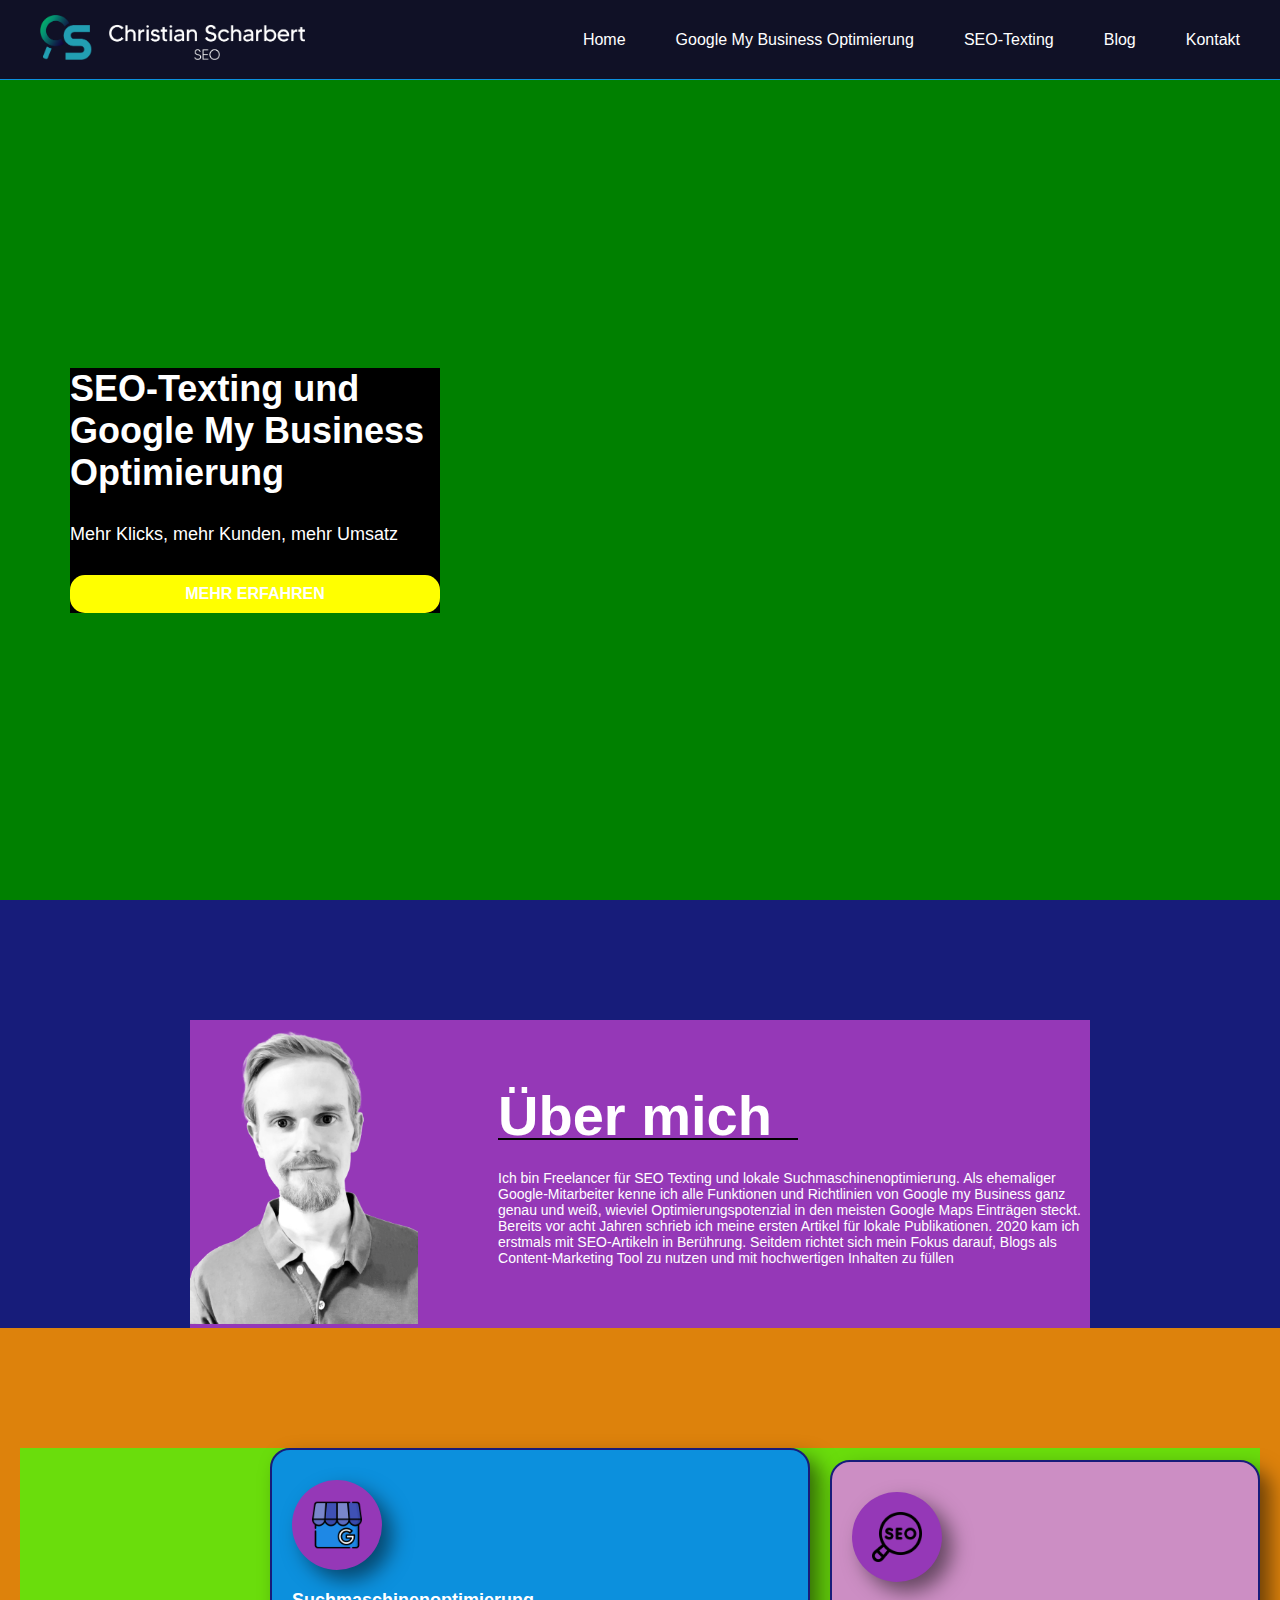
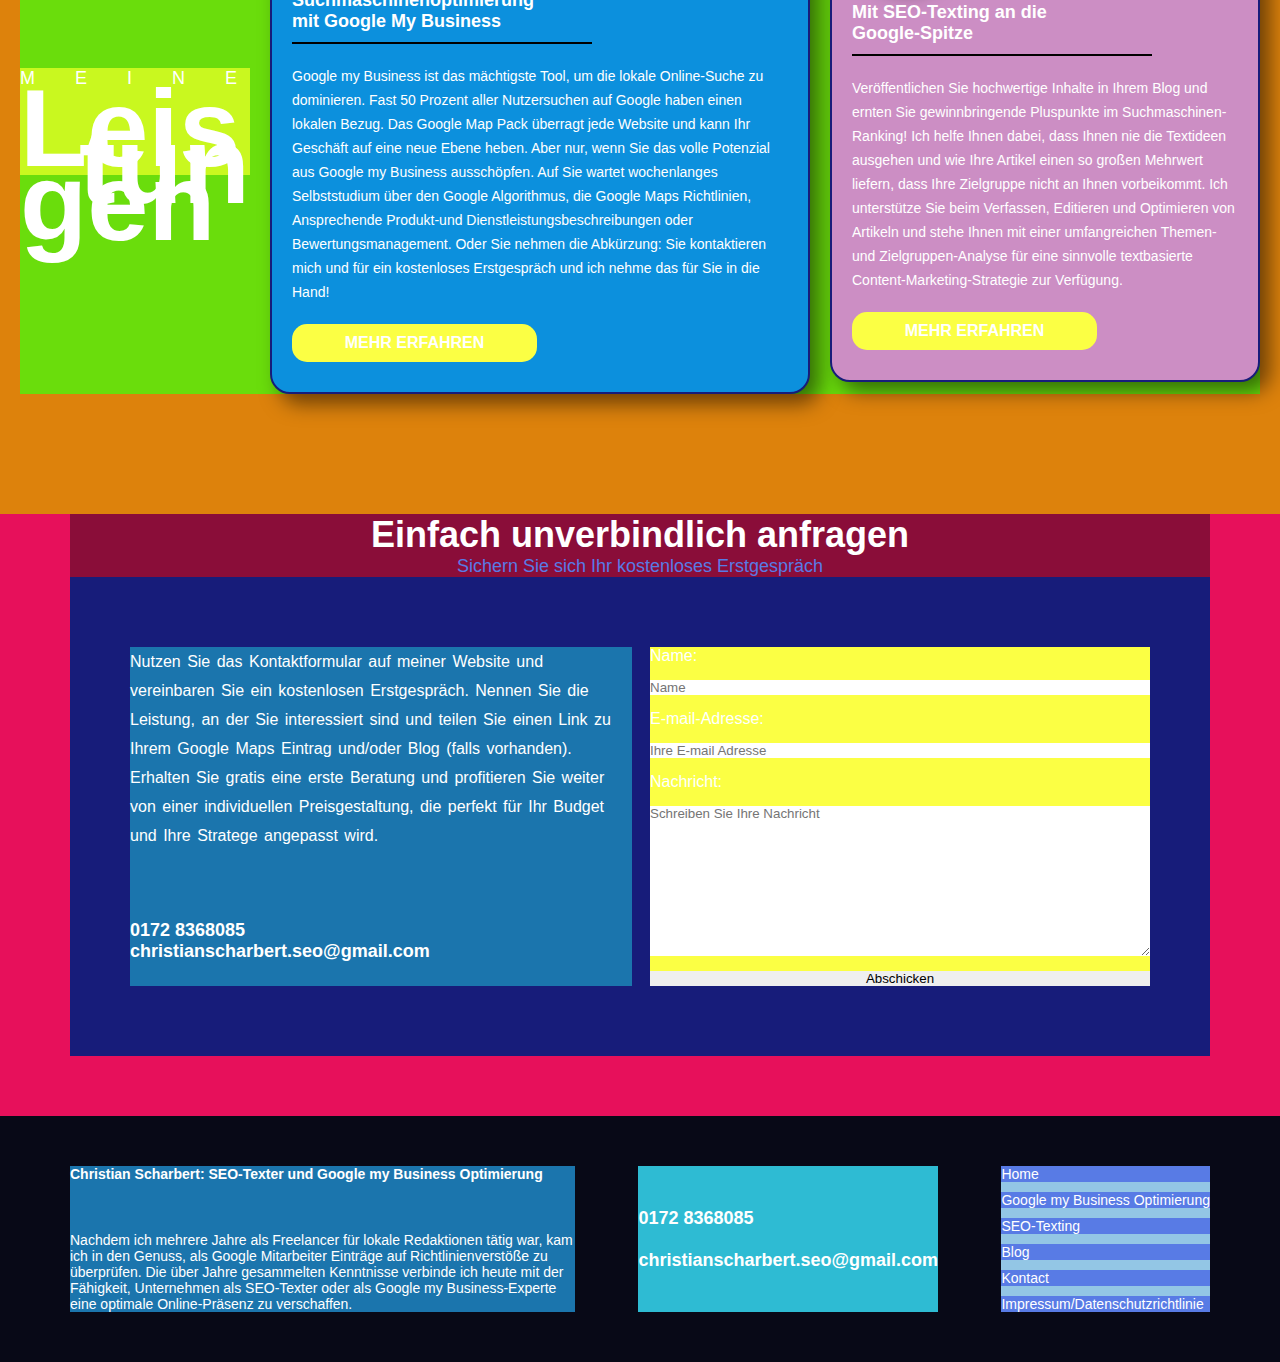
<file: index.html>
<!DOCTYPE html>
<html lang="pt-BR">
    <head>
    
        <meta charset="UTF-8" />
        <meta name="viewport" content="width=device-width, initial-scale=1.0" />
        <title>Christian Scharbert SEO</title>
        
        <link rel="stylesheet" href="./src/css/reset.css">
        <link rel="stylesheet" href="./src/css/estilos.css">
        <link rel="stylesheet" href="./src/css/responsivo.css">

        <link rel="stylesheet" href="https://cdnjs.cloudflare.com/ajax/libs/font-awesome/5.15.4/css/all.min.css" integrity="sha512-w5xd2L8z0l+rxQ1mNoxd8vlvwSsdCFov2TQdOZCyD3PuUq/hKwzlvhK+qXt8bX/kLLlLbI8aBP2f6oKT8oVuqg==" crossorigin="anonymous" referrerpolicy="no-referrer" />

    </head>
    <body>
        <header>
            <a href="#">
                <img src="./src/img/Asset 1.png" class="logo">
            </a>
            
            <nav class="menu">
                <ul>
                    <li><a href="./home">Home</a></li>
                    <li><a href="./google-my-business">Google My Business Optimierung</a></li>
                    <li><a href="./seo">SEO-Texting</a></li>
                    <li><a href="">Blog</a></li>
                    <li><a href="./kontakt">Kontakt</a></li>
                </ul>
            </nav>
        </header>
        
        <main>
        <section class="hero">
            <div class="home_hero_container">
                <h1>SEO-Texting und Google My Business Optimierung</h1>
                <p>Mehr Klicks, mehr Kunden, mehr Umsatz</p>
                <a href="" class="button">Mehr erfahren</a>
            </div>
        </section>

        <section class="uber_mich">
            <div class="uber_mich_container">
                <div class="uber_mich_picture">
                    <img src="./src/img/foto-photoshop.png" title="" alt="">
                </div>
                <div class="uber_mich_text">
                    <h1>Über mich</h1>
                    <hr>
                    <p>Ich bin Freelancer für SEO Texting und lokale Suchmaschinenoptimierung. Als ehemaliger Google-Mitarbeiter kenne ich alle Funktionen und Richtlinien von Google my Business ganz genau und weiß, wieviel Optimierungspotenzial in den meisten Google Maps Einträgen steckt. Bereits vor acht Jahren schrieb ich meine ersten Artikel für lokale Publikationen. 2020 kam ich erstmals mit SEO-Artikeln in Berührung. Seitdem richtet sich mein Fokus darauf, Blogs als Content-Marketing Tool zu nutzen und mit hochwertigen Inhalten zu füllen </p>
                </div>
            </div>
        </section>

        <section class="meine_leistungen">
            <div class="meine_leistungen_container">
                <div class="meine_leistungen_title">
                    <h2>Meine</h2>
                    <h1>Leis</h1>
                    <div class="tun"><h1>tun</h1></div>
                    <h1>gen</h1>
                </div>
                <div class="meine_leistungen_gmb">
                    <div class="icones_bg">
                        <img class="icones_img" src="./src/img/google.png">
                    </div>
                    <h1>Suchmaschinenoptimierung<br>mit Google My Business</h1>
                    <hr>
                    <p>Google my Business ist das mächtigste Tool, um die lokale Online-Suche zu dominieren. Fast 50 Prozent aller Nutzersuchen auf Google haben einen lokalen Bezug. Das Google Map Pack überragt jede Website und kann Ihr Geschäft auf eine neue Ebene heben. Aber nur, wenn Sie das volle Potenzial aus Google my Business ausschöpfen. Auf Sie wartet wochenlanges Selbststudium über den Google Algorithmus, die Google Maps Richtlinien, Ansprechende Produkt-und Dienstleistungsbeschreibungen oder Bewertungsmanagement. Oder Sie nehmen die Abkürzung: Sie kontaktieren mich und für ein kostenloses Erstgespräch und ich nehme das für Sie in die Hand!</p>
                    <a href="" class="button">Mehr erfahren</a>
                </div>
                <div class="meine_leistungen_seo">
                    <div class="icones_bg">
                        <img class="icones_img" src="./src/img/seo (1).png">
                    </div>
                    <h1>Mit SEO-Texting an die<br>Google-Spitze</h1>
                    <hr>
                    <p>Veröffentlichen Sie hochwertige Inhalte in Ihrem Blog und ernten Sie gewinnbringende Pluspunkte im Suchmaschinen-Ranking! Ich helfe Ihnen dabei, dass Ihnen nie die Textideen ausgehen und wie Ihre Artikel einen so großen Mehrwert liefern, dass Ihre Zielgruppe nicht an Ihnen vorbeikommt. Ich unterstütze Sie beim Verfassen, Editieren und Optimieren von Artikeln und stehe Ihnen mit einer umfangreichen Themen-und Zielgruppen-Analyse für eine sinnvolle textbasierte Content-Marketing-Strategie zur Verfügung.</p>
                    <a href="" class="button">Mehr erfahren</a>
                </div>
                </div>
            </div>
        </section>

        <section class="home_contact">
            <div class="home_contact_title">
                <h1>Einfach unverbindlich anfragen</h1>
                <h2>Sichern Sie sich Ihr kostenloses Erstgespräch</h2>
            </div>
            <div class="home_contact_container">
                <div class="home_contact_info">
                    <p>Nutzen Sie das Kontaktformular auf meiner Website und vereinbaren Sie ein kostenlosen Erstgespräch. Nennen Sie die Leistung, an der Sie interessiert sind und teilen Sie einen Link zu Ihrem Google Maps Eintrag und/oder Blog (falls vorhanden). Erhalten Sie gratis eine erste Beratung und profitieren Sie weiter von einer individuellen Preisgestaltung, die perfekt für Ihr Budget und Ihre Stratege angepasst wird.</p>
                    <i class="fa-sharp fa-solid fa-phone"></i><h3>0172 8368085</h3>
                    <i class="fa-solid fa-envelope"></i><h3>christianscharbert.seo@gmail.com</h3>
                </div>
                <div class="home_contact_form">
                    <form>
                        <label for="name">Name:</label><input type="text" id="name" name="name" placeholder="Name">
                        <label for="name">E-mail-Adresse:</label><input type="text" id="email" name="email" placeholder="Ihre E-mail Adresse">
                        <label for="name">Nachricht:</label><textarea name="message" cols="20" rows="10" placeholder="Schreiben Sie Ihre Nachricht"></textarea>
                        <input type="submit" value="Abschicken">
                    </form>
                </div>
            </div>
        </section>
        </main>

        <footer>
            <div class="info">
                <h2>Christian Scharbert: SEO-Texter und Google my Business Optimierung</h2>
                <p>Nachdem ich mehrere Jahre als Freelancer für lokale Redaktionen tätig war, kam ich in den Genuss, als Google Mitarbeiter Einträge auf Richtlinienverstöße zu überprüfen. Die über Jahre gesammelten Kenntnisse verbinde ich heute mit der Fähigkeit, Unternehmen als SEO-Texter oder als Google my Business-Experte eine optimale Online-Präsenz zu verschaffen.</p>
            </div>

            <div class="contact">
                0172 8368085<br><br>
                christianscharbert.seo@gmail.com
            </div>

            </div>
            <div class="nav-footer">
                <ul>
                    <li><a href="">Home</a></li>
                    <li><a href="">Google my Business Optimierung</a></li>
                    <li><a href="">SEO-Texting</a></li>
                    <li><a href="">Blog</a></li>
                    <li><a href="">Kontact</a></li>
                    <li><a href="">Impressum/Datenschutzrichtlinie</a></li>
                </ul>
            </div>
        </footer>

    </body>
</html>
</file>
<file: src/css/estilos.css>
html {
	color: #fff;
	scroll-behavior: smooth;
}

body {
	font-family: "Poppins", sans-serif; /*se nao tiver Poppins instalado, usar alguma fonte sans-serif*/
	margin: 0 auto; /*centralizar o conteudo do site. margin 0 em cima e embaixo e AUTO na esquerda e direita. tb poderia ser: 0 auto 0 auto*/
	max-width: 1440px;
	background: #000;
	background-size: 120% 120%;
}

header{
	background-color: #101126;
	display: flex; /*FLEX funciona com o conceito de pai e filhos. Altera tudo o que estiver dentro do elemento que possui a classse em questao. O FLEX tem por padrao um flex-direction: row*/
	justify-content: space-between; /*propriedade do FLEX*/
	align-items: center; /*propriedade do FLEX*/
	padding: 0 40px;
	height: 80px;
	border-bottom:1px solid rgb(12, 144, 221);
}

header .logo{
	width: 265px;
}

header .menu ul{
    display: flex;
}

header .menu ul li a{
	font-size: 16px;
	padding: 10px 25px;
	/*transition: 0.2s;*/
}

header .menu ul li:last-child a{
	padding: 10px 0 10px 25px;
}

header .menu ul li a:hover{
	font-weight: 600;
}

/*COMMUM*/

.hero{
	min-height: calc(100vh - 80px); /*VH: viewport height ou altura da janela. Neste caso para deixar a .home ocupar toda a altura da janela. 80px seria a altura do menu*/
	padding: 0 70px;
	display: flex;
	flex-direction: column;
    justify-content: center;
	background-color: green;
}

.button{
	border-radius: 15px;
	text-transform: uppercase;
	text-align: center;
	padding: 10px;
	font-size: 16px;
	font-weight: 600;
}

.gradient_1{
	background: linear-gradient(180deg, rgba(12,21,98,1) 0%, rgba(4,7,34,1) 100%);
}

.gradient_2{
	background: linear-gradient(90deg, rgba(90,114,229,1) 0%, rgba(72,217,224,1) 100%);
}

.gradient_3{
	background: linear-gradient(90deg, rgba(248,230,59,1) 0%, rgba(236,155,32,1) 100%);
}

.gradient_bg{
	background: linear-gradient(180deg, rgba(16,17,38,1) 0%, rgba(64,66,128,1) 100%);
}


/*HOME*/

.hero h1{
	font-size: 36px;
}

.home_hero_container{
	background-color: black;
	display: flex;
	flex-direction: column; /*sem isso os itens ficam um do lado do outro*/
	gap: 30px;
	width: 370px;
}

.home_hero_container h1 {
	font-size: 36px;
}

.home_hero_container p {
	font-size: 18px;
}

.home_hero_container a {
	background-color: yellow;
	width: 370px;
}

.uber_mich{
	background-color: #171c7a;
	padding: 120px 0 0 0;
	display: flex;
    justify-content: center;
}

.uber_mich_container{
	background-color: #9538b7;
	width: 900px;
	display: flex;
	align-items: center;
	gap: 80px;
}

.uber_mich_text h1{
	font-size: 56px;
	font-weight: 600px;
	margin-bottom: -10px;
}

.uber_mich_text hr{
	height: 2px;
	width: 300px;
	background-color: #000;
}

.uber_mich_text p{
	font-size: 14px;
	margin-top: 30px;
}

.meine_leistungen{
	background-color: rgb(221, 130, 12);
	padding: 120px 70px 120px 70px;
	display: flex;
	flex-direction: column;
	align-items: center;
}

.meine_leistungen_container{
	background-color: rgb(106, 221, 12);
	display: flex;
	gap: 20px;
	align-items: center;
}

.meine_leistungen_container h1{
	font-size: 18px;
	margin-bottom: -10px;
}

.meine_leistungen_container hr{
	height: 2px;
	width: 300px;
	background-color: #000;
}

.meine_leistungen_container p{
	font-size: 14px;
	line-height: 24px;
}

.meine_leistungen_container .icones_bg{
	width: 90px;
	height: 90px;
	background-color:#9538b7;
	border-radius: 50%;
	display: flex;
	align-items: center;
	justify-content: center;
	box-shadow: 10px 10px 20px rgba(0, 0, 0, 0.5); /*espacamento horizontal, espacamento vertical, desfoque da sombra*/
}

.meine_leistungen_container .icones_img{
	width: 50px;
}

.meine_leistungen_container a{
	background-color: #FBFF44;
	width: 245px;
}

.meine_leistungen_title{
	background-color: rgb(201, 248, 31);
	width: 230px;
}

.meine_leistungen_title h1{
	font-size: 110px;
	font-weight: 800;
	margin-bottom: -90px;
}

.meine_leistungen_title h2{
	text-transform: uppercase;
	letter-spacing: 40px;
	font-weight: 400;
	font-size: 18px;
	margin-bottom: -25px;
}

.tun{
	text-align: right;
}

.meine_leistungen_gmb{
	background-color: rgb(12, 144, 221);
	border:#171c7a 2px solid;
	border-radius: 20px;
	width: 540px;
	display: flex;
	flex-direction: column;
	gap: 20px;
	padding: 30px 20px;
	box-shadow: 10px 10px 20px rgba(0, 0, 0, 0.5);
}

.meine_leistungen_seo{
	background-color: rgb(204, 142, 196);
	border:#171c7a 2px solid;
	border-radius: 20px;
	width: 430px;
	display: flex;
	flex-direction: column;
	gap: 20px;
	padding: 30px 20px;
	box-shadow: 10px 10px 20px rgba(0, 0, 0, 0.5);
}

.home_contact{
	background-color: #e7105b;
	display: flex;
	flex-direction: column;
	padding: 0 70px 60px 70px;
}

.home_contact_title{
	background-color: #8a0d39;
	text-align: center;
}

.home_contact_container{
	background-color: #171c7a;
	display: flex;
	justify-content: space-between;
	padding: 70px 60px;
}

.home_contact_info{
	background-color: #1b75ad;
	width: 502px;
}
.home_contact h1{
	font-size: 36px;
}

.home_contact h2{
	font-size: 18px;
	color: #587BE5;
	font-weight: 300;
}

.home_contact p{
	font-size: 16px;
	word-spacing: 2px;
	line-height: 29px;
	margin-bottom: 70px;
}

.home_contact h3{
	font-size: 18px;
}

.home_contact_form{
	background-color: #FBFF44;
	width: 500px;
}

.home_contact_form form{
	display: flex;
	flex-direction: column;
	gap: 15px;
}
.home_contact_form input{
}

footer{
	background-color: #080917;
	display: flex;
	justify-content: space-between;
	padding: 50px 70px;
	font-size: 14px;
}

footer .info{
	background-color:#1b75ad;
	width: 505px;
	display: flex;
	flex-direction: column;
	justify-content: space-between;
}

footer .info h2{
	font-size: 14px;
}

footer .contact{
	background-color:#2ebbd3;
	display: flex;
	justify-content: center;
	flex-direction: column;
	font-size: 18px;
	font-weight: 600;
}

footer .nav-footer{
	background-color:#93c6e5;
}

footer .nav-footer ul li{
	background-color: #587BE5;
	margin-bottom: 10px;
}

footer .nav-footer ul li:last-child{
	margin-bottom: 0;
}

/*GOOGLE MY BUSINESS*/

#gmb_hero_container{
	background-color:#587BE5;
	display: flex;
	flex-direction: column;
	gap: 30px;
	width: 560px;
}

#gmb_hero_container h1{
	font-size: 36px;
	font-weight: 800;
	margin-bottom: -10px;
}

#gmb_hero_container h2{
	font-weight: 600;
	margin-bottom: -10px;
	font-size: 14px;
}

#gmb_hero_container p{
	font-size: 14px;
	line-height: 23px;
	width: 525px;
}

#gmb_hero_container a{
	width: 370px;
}

#gmb_warum{
	background: radial-gradient(circle, rgba(94,48,164,0.6111694677871149) 0%, rgba(17,18,39,1) 62%);
	min-height: calc(100vh - 80px);
	display: flex;
	flex-direction: column;
	padding: 120px 0;
	align-items: center;
}

#gmb_warum_title_container{
	display: flex;
	justify-content: center;
	gap: 15px;
}

#gmb_warum_title_container img{
	width: 65px;
	margin-bottom: 30px;
}

#gmb_warum_title h3{
	color: #42CAD0;
	font-size: 20px;
	text-transform: uppercase;
	font-weight: 300;
	letter-spacing: 10px;
	margin-bottom: -10px;
}

#gmb_warum_title h2{
	font-size: 36px;
	font-weight: 800;
}

.gmb_warum_line{
	display: flex;
	justify-content: center;
	gap: 15px;
	margin-bottom: 15px;
}

.gmb_warum_itens{
	display: flex;
	flex-direction: column;
	gap: 15px;
	padding: 25px 20px;
	border-radius: 15px;
	width: 315px;
	box-shadow: 10px 10px 20px rgba(0, 0, 0, 0.5);
}

.gmb_warum_itens_title_line{
	display: flex;
	gap: 15px;
	align-items: center;
}

.gmb_warum_itens_number {
    background: linear-gradient(180deg, rgba(12,21,98,1) 0%, rgba(4,7,34,1) 100%);
    font-size: 18px;
    font-weight: bold;
    display: flex;
    justify-content: center;
    align-items: center;
    width: 33px;
    height: 33px;
    border-radius: 100%;
	box-shadow: 1px 1px 0 1px rgba(90,114,229,1), -1px -1px 0 1px rgba(72,217,224,1), 6px 6px 6px rgba(0, 0, 0, 0.5);
}

.gmb_warum_itens_title{
	font-weight: bold;
}

.gmb_warum_itens_description{
	text-align: left;
	font-size: 16px;
}

#gmb_warum a{
	width: 370px;
	margin-top: 15px;
}

#gmb_leistungen{
	background-color: #101126;
	padding: 30px 0 120px;
	display: flex;
	flex-direction: column;
	align-items: center;
	gap: 30px;
}

#gmb_leistungen h2{
	font-size: 36px;
	font-weight: 800;
}

#gmb_leistungen_container{
	background-color: rgb(102, 224, 183);
	display: flex;
	gap: 75px;
}

.gmb_leistungen_options{
	background-color: #1b75ad;
	width: 580px;
	padding: 30px 25px;
	border: 1px solid yellow;
	border-radius: 15px;
	display: flex;
	flex-direction: column;
	gap: 20px;
	align-items: center;
}

/*.gmb_leistungen_options ul{
	list-style-image: url();
}*/

.gmb_leistungen_options ul li{
	font-size: 14px;
	margin-bottom: 10px;
}

.gmb_leistungen_options h2{
	text-align: center;
	color: #5A70E5;
	/*color: #45DFDF;*/
}

.gmb_leistungen_options a{
	background-color:#e82c6d;
	width: 370px;
}

#gmb_leistungen p{
	padding: 0 290px;
	font-size: 14px;
}


/*SEO*/

#seo_hero_bg{
	background-image: linear-gradient(90deg, rgba(90,114,229,0.4) 0%, rgba(72,217,224,0.5) 100%), url("../img/sl_021821_40890_02.jpg");
	background-size: cover;
	display: flex;
	flex-direction: row;
	justify-content: space-between;
	align-items: center;
}

#seo_hero_bg img{
	width: 500px;
}

.seo_hero_container{
	display:flex;
	flex-direction: column;
	gap: 30px;
	width: 450px;
}

.seo_hero_container h2{
	font-size: 16px;
	font-weight: 500px;
}

.seo_hero_container a{
	width: 360px;
}

#seo_was{
	padding: 120px 0 60px 0;
	display: flex;
	flex-direction: column;
	gap: 50px;
	align-items: center;
}

#seo_was h2{
	font-weight: 800;
}

#seo_was_container{
	display: flex;
	gap: 80px;
	justify-content: center;
}

.seo_was_column{
	display: flex;
	flex-direction: column;
	width: 540px;
	align-items: center;
}

.seo_was_column p{
	width: 540px;
	padding: 60px 0;
}

.seo_was_column h3{
	margin-bottom: 30px;
}

#seo_was_list{
	border-left: 4px solid #F8E63B;
	padding: 0 0 0 20px;
	margin-bottom: 30px;
}

#seo_was_list:last-child{
	margin-bottom: 0;
}

.seo_was_img_1{
	width: 500px;
	border-radius: 20px;
	box-shadow: 10px 10px 20px rgba(0, 0, 0, 0.5);
}

#seo_was_line{
	border-left: 3px dashed #F8E63B;
	height: 140px;
	width: 3px;
	margin: 30px 0;
	box-shadow: 10px 10px 20px rgba(0, 0, 0, 0.5);
}

.seo_was_img_2{
	width: 270px;
}

#seo_leistungen{
	background-image: linear-gradient(180deg, rgba(16,17,38,0.8) 0%, rgba(16,17,38,0.8) 100%), url("../img/seo-leistungen.jpg");
	background-size: cover;
	padding: 120px 0 60px 0;
	display: flex;
	flex-direction: column;
	align-items: center;
}

#seo_leistungen_container{
	background-color: #8a0d39;
	gap: 60px;
	display: flex;
	margin-bottom: 20px;
}

.seo_leistungen_column{
	background-color: orangered;
	width: 550px;
}

#seo_leistungen h3{
	font-size: 18px;
	text-transform: uppercase;
	text-align: center;
	font-weight: 400;
	letter-spacing: 10px;
	margin-bottom: -10px;
	color: #F8E63B;
}

#seo_leistungen h2{
	text-align: center;
	font-size: 40px;
	font-weight: 800;
	color: #101126;
	margin-bottom: 20px;
	text-shadow: 0.5px 0.5px 0 #fff,-0.5px 0.5px 0 #fff,-0.5px -0.5px 0 #fff,0.5px -0.5px 0 #fff;
}

#seo_leistungen p{
	margin-bottom: 30px;
}

#seo_leistungen a{
	width: 370px;
	color: #101126;
	font-weight: bold;
}
</file>
<file: src/css/responsivo.css>
/*MEDIA QUERY*/

@media(max-width: 1280px) { /*sobrescreve com as seguintes configuracoes em telas do tamanho maximo especificado*/
    
    .cabecalho{
        padding: 30px;
    }

    .home {flex-direction: column;
        align-items: center; /*para elementos que nao sao textos*/
        margin: 50px 0;
        gap: 30px; /*GAP: espacamento entre todos os itens da classe. No index foi definido como 50px, porem é mto para telas menores*/
    }

    .home .informacoes {
        max-width: 100%;
        text-align: center;
        align-items: center;
    }
    
    .projetos conteiner-projetos {
        padding: 0 30px;
    }
}

@media(max-width: 425px) {
    
    .home .informacoes h1 {
        font-size: 30px;
    }

    .home .informacoes p {
        font-size: 16px;
    }
    
    .home .container-foto img{
        max-width: 320px;
    }

    .projetos{
        padding: 30px;
    }
}
</file>
